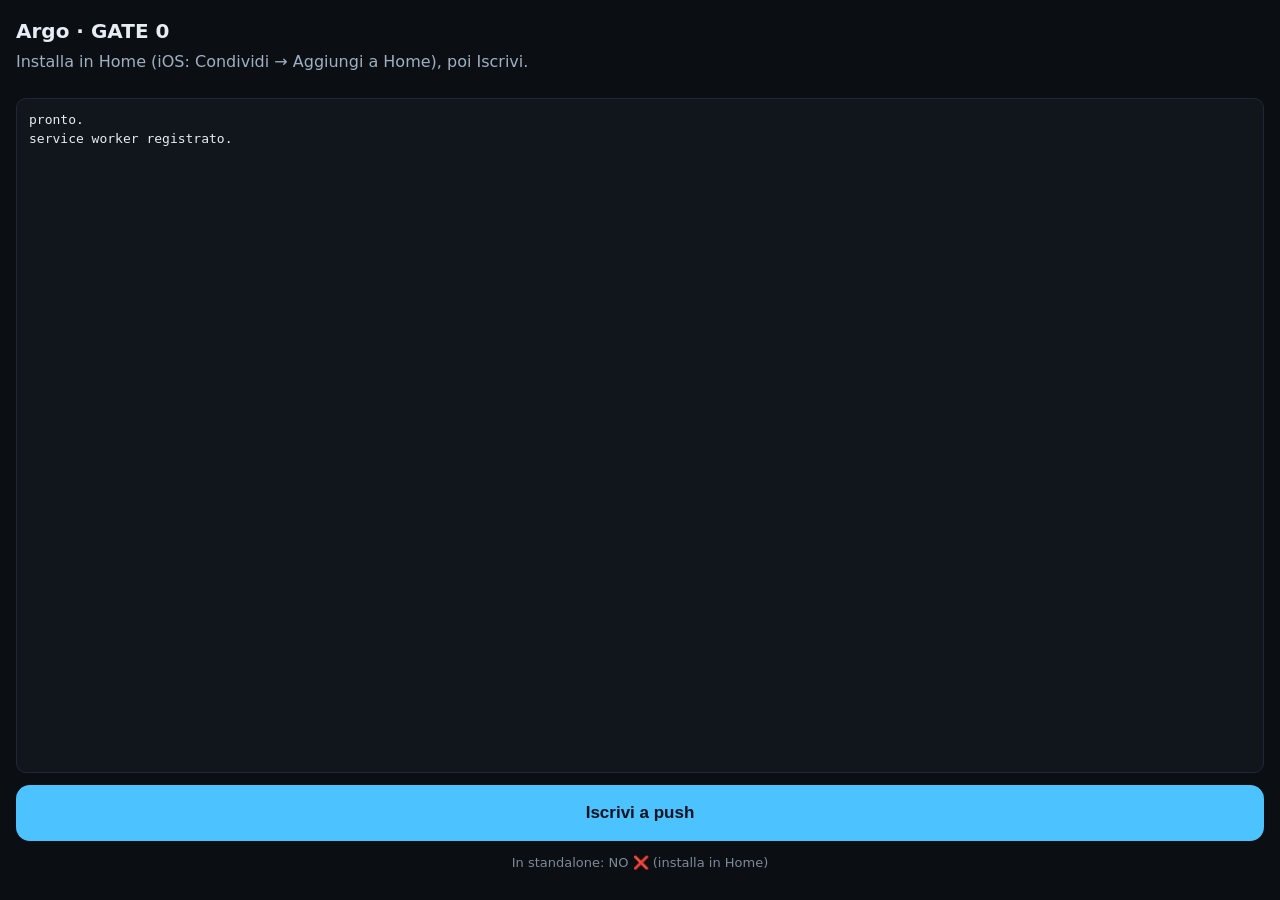
<file: gates/gate0_push/static/index.html>
<!doctype html>
<html lang="it">
<head>
  <meta charset="utf-8" />
  <meta name="viewport" content="width=device-width, initial-scale=1, viewport-fit=cover" />
  <meta name="theme-color" content="#0b0f14" />
  <link rel="manifest" href="/manifest.webmanifest" />
  <link rel="apple-touch-icon" href="/icon-192.png" />
  <title>Argo GATE 0</title>
  <style>
    :root { color-scheme: dark; }
    * { box-sizing: border-box; }
    body {
      margin: 0; min-height: 100dvh;
      background: #0b0f14; color: #e6edf3;
      font: 16px/1.5 system-ui, -apple-system, sans-serif;
      display: flex; flex-direction: column;
      padding: max(16px, env(safe-area-inset-top)) 16px
               max(16px, env(safe-area-inset-bottom));
    }
    h1 { font-size: 20px; margin: 0 0 4px; }
    p  { margin: 0 0 12px; color: #9fb0c0; }
    /* §4.11: azioni primarie nel terzo inferiore. Il log in alto, i bottoni in basso. */
    #log {
      flex: 1; overflow-y: auto; margin: 12px 0;
      background: #11161d; border: 1px solid #1f2933; border-radius: 10px;
      padding: 12px; font: 13px/1.45 ui-monospace, Menlo, monospace;
      white-space: pre-wrap; word-break: break-word;
    }
    .actions { display: flex; flex-direction: column; gap: 12px; }
    button {
      min-height: 56px; border: 0; border-radius: 14px;
      font-size: 17px; font-weight: 600; color: #04121f;
      background: #4cc2ff; -webkit-tap-highlight-color: transparent;
    }
    button:disabled { background: #33424f; color: #7c8b98; }
    .hint { font-size: 13px; color: #7c8b98; text-align: center; }
  </style>
</head>
<body>
  <h1>Argo · GATE 0</h1>
  <p>Installa in Home (iOS: Condividi → Aggiungi a Home), poi Iscrivi.</p>

  <div id="log">pronto.</div>

  <div class="actions">
    <button id="subscribe">Iscrivi a push</button>
    <p class="hint" id="hint">In standalone: <span id="standalone">?</span></p>
  </div>

  <script>
    const logEl = document.getElementById('log');
    const log = (m) => { logEl.textContent += '\n' + m; logEl.scrollTop = logEl.scrollHeight; };
    const b64ToU8 = (b64) => {
      const pad = '='.repeat((4 - b64.length % 4) % 4);
      const s = (b64 + pad).replace(/-/g, '+').replace(/_/g, '/');
      const raw = atob(s);
      return Uint8Array.from([...raw].map((c) => c.charCodeAt(0)));
    };

    const standalone = window.matchMedia('(display-mode: standalone)').matches
      || window.navigator.standalone === true;
    document.getElementById('standalone').textContent = standalone ? 'SI ✅' : 'NO ❌ (installa in Home)';

    async function main() {
      if (!('serviceWorker' in navigator) || !('PushManager' in window)) {
        log('❌ push non supportata da questo browser/contesto.');
        return;
      }
      const reg = await navigator.serviceWorker.register('/sw.js');
      log('service worker registrato.');

      document.getElementById('subscribe').addEventListener('click', async () => {
        try {
          const perm = await Notification.requestPermission();
          log('permesso notifiche: ' + perm);
          if (perm !== 'granted') return;

          const keyResp = await fetch('/vapid-public-key');
          const { publicKey } = await keyResp.json();
          const sub = await reg.pushManager.subscribe({
            userVisibleOnly: true,
            applicationServerKey: b64ToU8(publicKey),
          });
          await fetch('/subscribe', {
            method: 'POST',
            headers: { 'Content-Type': 'application/json' },
            body: JSON.stringify(sub),
          });
          log('✅ iscritto. Ora dal PC:  python send_push.py');
          log('Blocca il telefono, mettilo in tasca, aspetta 60s.');
        } catch (e) {
          log('❌ ' + (e && e.message ? e.message : e));
        }
      });
    }
    main();
  </script>
</body>
</html>
</file>
